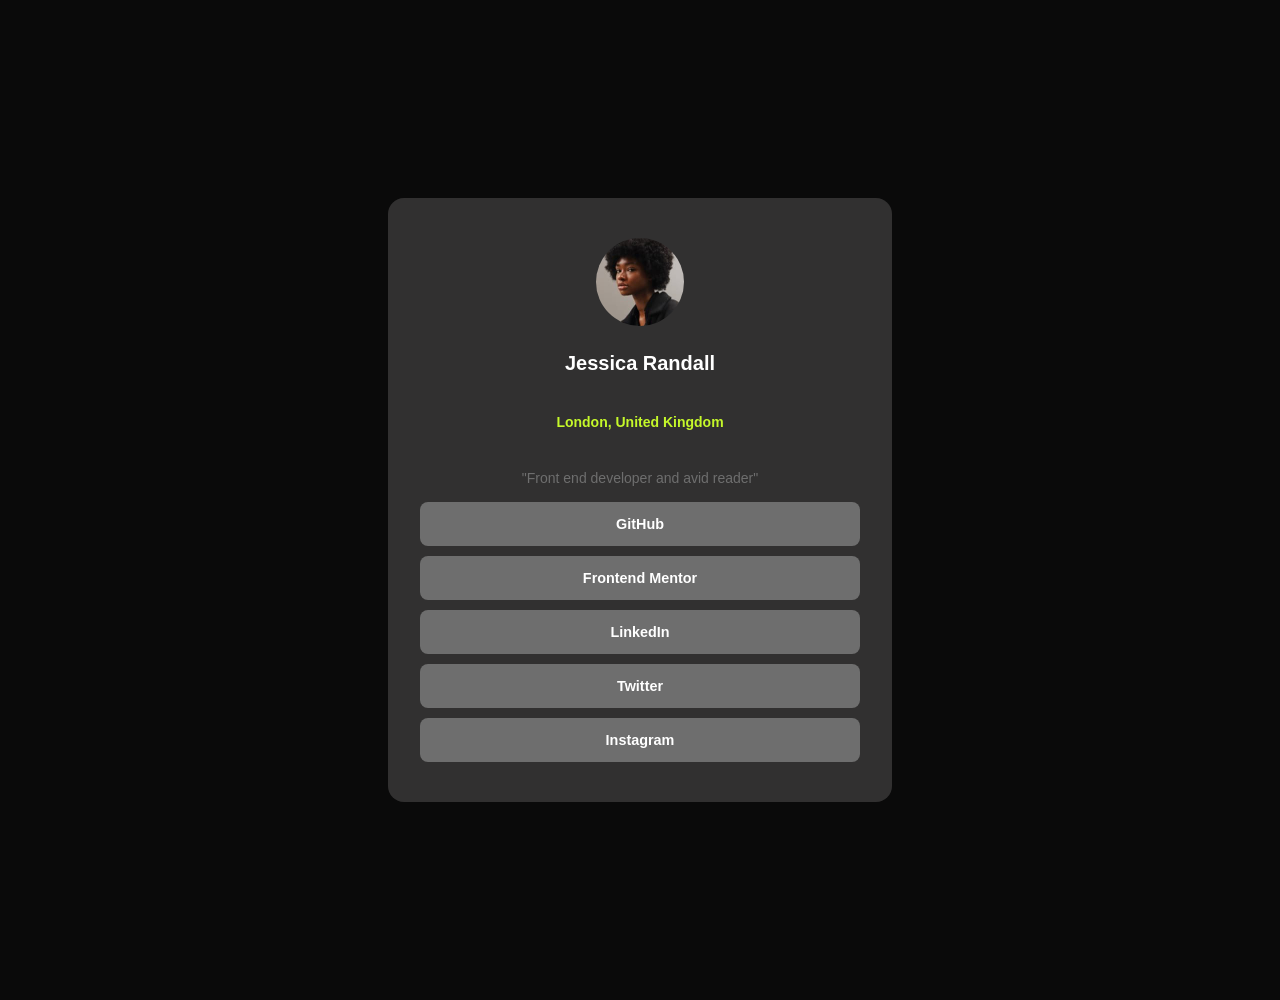
<file: index.html>
<!DOCTYPE html>
<html lang="en">

<head>
  <meta charset="UTF-8">
  <meta name="viewport" content="width=device-width, initial-scale=1.0">
  <title>Social link</title>
  <link rel="stylesheet" href="social.css">
</head>

<body>
  <div class="card">
    <img src="assets/images/avatar-jessica.jpeg" alt="avatar jessica">

    <h1>Jessica Randall</h1>
    <h3>London, United Kingdom</h3>
    <p>"Front end developer and avid reader"</p>

    <div class="links">
      <a href="#">GitHub</a>
      <a href="#">Frontend Mentor</a>
      <a href="#">LinkedIn</a>
      <a href="#">Twitter</a>
      <a href="#">Instagram</a>
    </div>
  </div>

</body>

</html>
</file>
<file: social.css>
img{
    border-radius: 50px;
    width: 88px;
    height: 88px;
    object-fit: cover; 
}

body {
  min-height: 100vh;           
  background-color:hsl(0, 0%, 4%);       
  display: flex;
  align-items: center;         
  justify-content: center;     
  font-family: sans-serif;
  margin-bottom: 50px;
  margin-top: 50px;
}

.card{
    
background-color: hsl(0, 1%, 19%);
color:hsl(0, 0%, 100%);
border-radius: 16px;
padding: 40px 32px;
width: 440px;                
display: flex;
flex-direction: column;      
align-items: center;          
gap: 12px;  
font-size: 14px;    
   
}

h1{
      color:hsl(0, 0%, 100%);
  font-size: 1.25rem;
  font-weight: 700;
  text-align: center;
}

h3{
    color: hsl(75, 94%, 57%);
  font-size: 0.875rem;
  font-weight: 600;
  text-align: center;
}

p{
      color: hsl(0, 0%, 43%);
  font-size: 0.875rem;
  text-align: center;
  margin-bottom: 4px;
}

.links{
    width: 100%;
    display: flex;
    flex-direction: column;
    gap: 10px;
}

.links a {
  display: block;               
  text-align: center;
  text-decoration: none;        
  padding: 14px;
  border-radius: 8px;
  font-size: 0.9rem;
  font-weight: 600;
  background-color:  hsl(0, 0%, 43%);   
  color: hsl(0, 0%, 100%);
  transition: opacity 0.2s;    /* animation douce au survol */
}


  .links a:focus {
  background-color:hsl(75, 94%, 57%) ;   /* vert citron */
  color: #1a1a1a;              /* texte sombre */
}

@media (max-width: 375px) {
  .card {
    width: 90vw;               
    padding: 32px 20px;
  }
}
</file>
